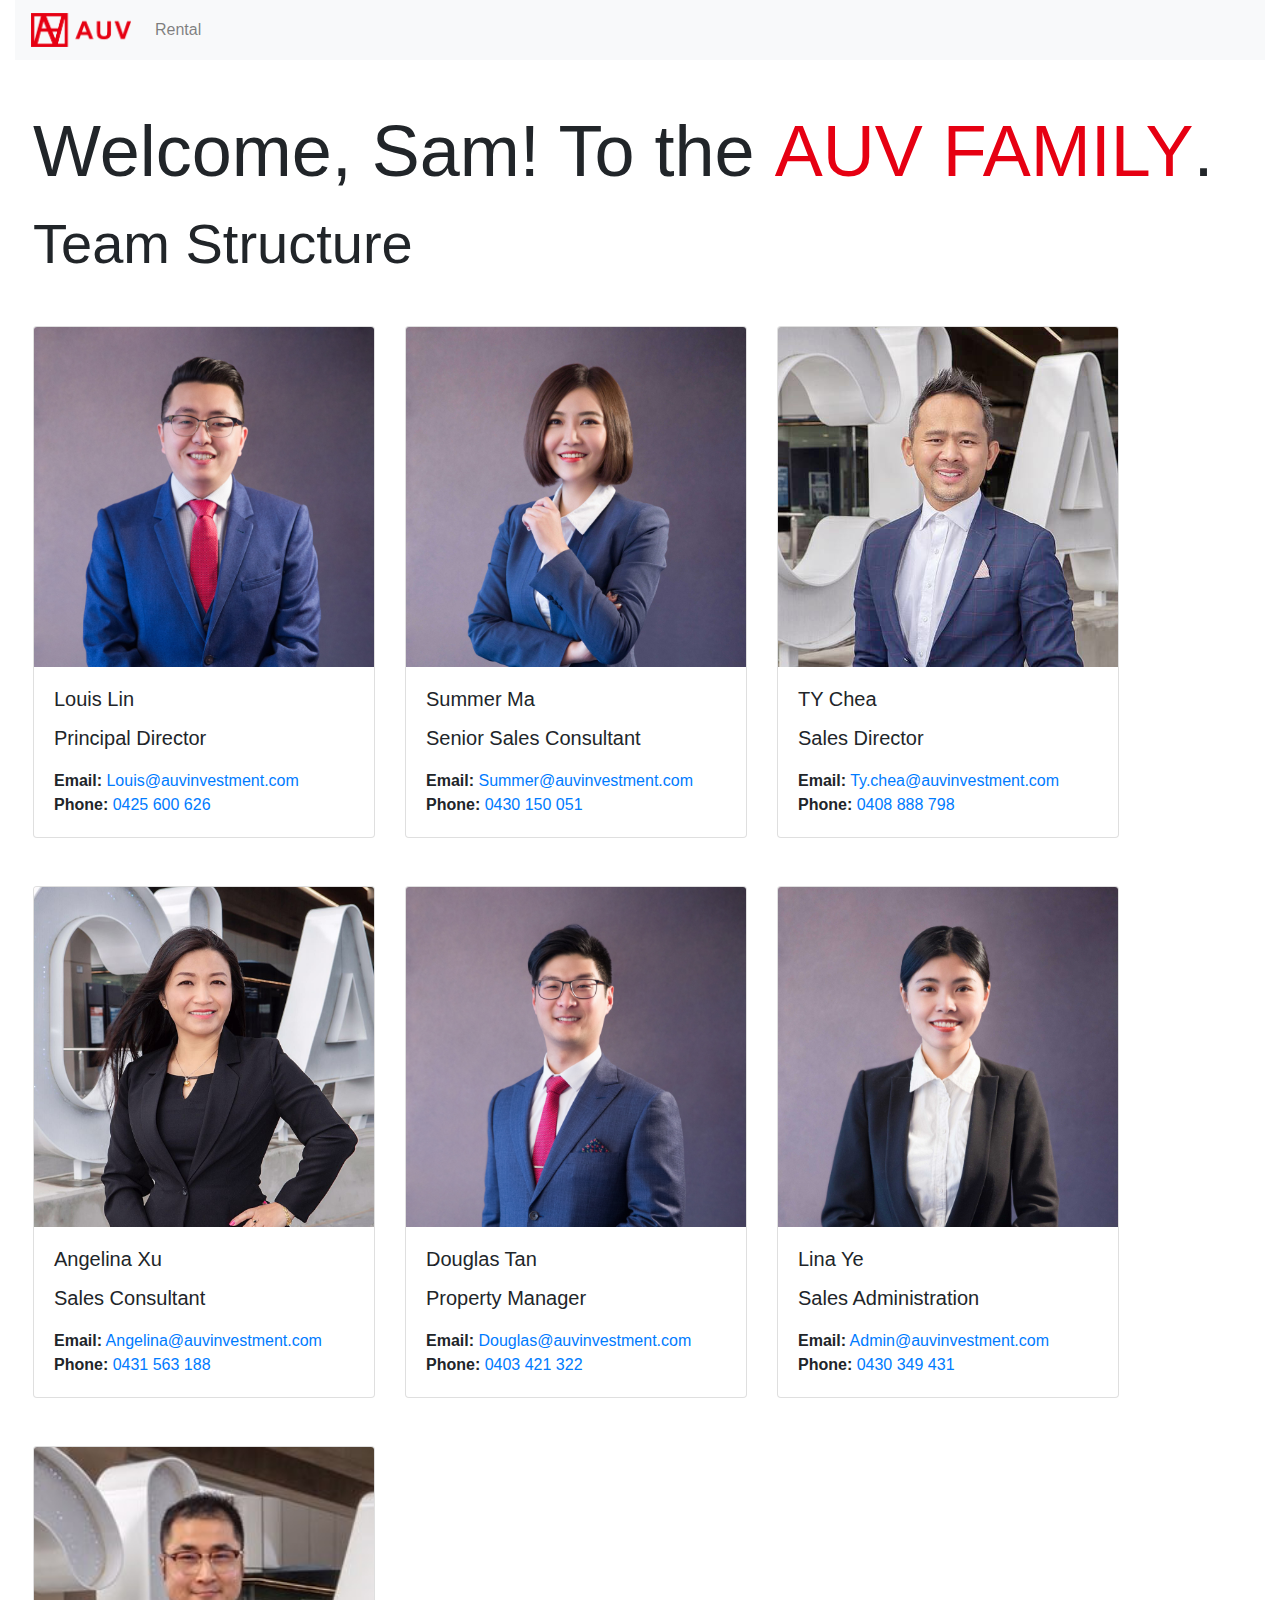
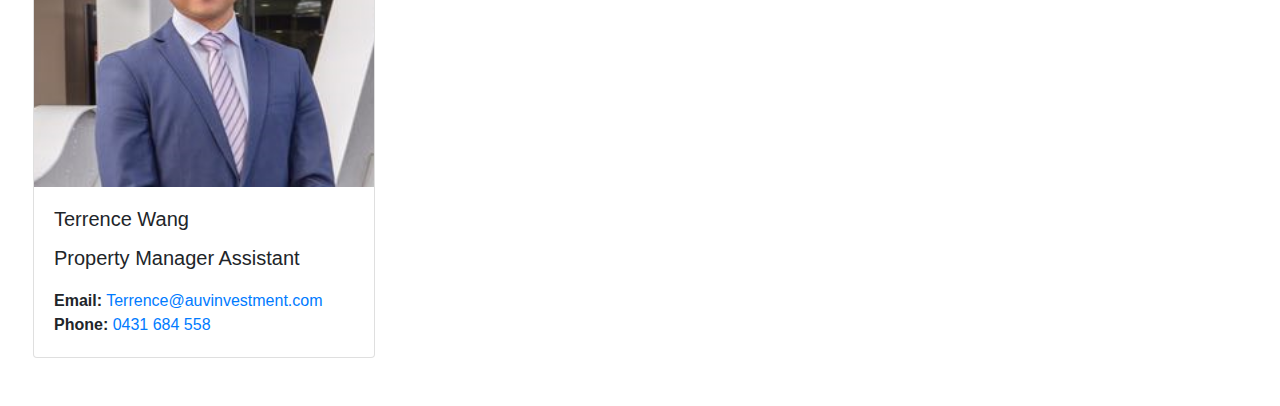
<file: index.html>
<!doctype html>
<html lang="en">
  <head>
    <!-- Required meta tags -->
    <meta charset="utf-8">
    <meta name="viewport" content="width=device-width, initial-scale=1, shrink-to-fit=no">

    <!-- Bootstrap CSS -->
    <link rel="stylesheet" href="assets/bootstrap-4.3.1-dist/css/bootstrap.min.css" integrity="sha384-ggOyR0iXCbMQv3Xipma34MD+dH/1fQ784/j6cY/iJTQUOhcWr7x9JvoRxT2MZw1T" crossorigin="anonymous">
    <link rel="stylesheet" href="assets/style.css" type="text/css">

    <title>AUV Training</title>
  </head>
  <body>
    <div class="container-fluid">
        <nav class="navbar navbar-expand-lg navbar-light bg-light">
          <a class="navbar-brand" href="#"><img src="assets/images/Company%20Logo.png" alt="Brand Logo"></a>
          <button class="navbar-toggler" type="button" data-toggle="collapse" data-target="#navbarSupportedContent" aria-controls="navbarSupportedContent" aria-expanded="false" aria-label="Toggle navigation">
            <span class="navbar-toggler-icon"></span>
          </button>

          <div class="collapse navbar-collapse " id="navbarSupportedContent">
            <ul class="navbar-nav mr-auto">
              <li class="nav-item">
                <a class="nav-link" href="rental/rental.html">Rental</a>
              </li>
            </ul>
          </div>
        </nav>
    </div>
    <div class="container-fluid px-5 py-5">
        <div class="row mb-3">
            <div class="display-3">Welcome, Sam! To the <b style="color: #e60012">AUV FAMILY</b>.</div>
        </div>
        <div class="row mb-5">
            <div class="display-4">Team Structure</div>
        </div>
        <div class="row mb-5">
            <div class="card-deck">
              <div class="card">
                <img src="./assets/images/louis.png" class="card-img-top" alt="Louis Lin">
                <div class="card-body">
                  <h5 class="card-title">Louis Lin</h5>
                  <p class="lead">Principal Director</p>
                  <ul class="card-text list-unstyled">
                      <li><span class="font-weight-bold">Email:</span> <a href="mailTo:louis@auvinvestment.com">Louis@auvinvestment.com</a></li>
                      <li><span class="font-weight-bold">Phone:</span> <a href="tel:0425600626">0425 600 626</a></li>
                  </ul>
                </div>
              </div>
              <div class="card">
                <img src="./assets/images/Summer.png" class="card-img-top" alt="Summer Ma">
                <div class="card-body">
                  <h5 class="card-title">Summer Ma</h5>
                  <p class="lead">Senior Sales Consultant</p>
                  <ul class="card-text list-unstyled">
                      <li><span class="font-weight-bold">Email:</span> <a href="mailTo:summer@auvinvestment.com">Summer@auvinvestment.com</a></li>
                      <li><span class="font-weight-bold">Phone:</span> <a href="tel:0430150051">0430 150 051</a></li>
                  </ul>
                </div>
              </div>
              <div class="card">
                <img src="./assets/images/TY.png" class="card-img-top" alt="TY Chea">
                <div class="card-body">
                  <h5 class="card-title">TY Chea</h5>
                  <p class="lead">Sales Director</p>
                  <ul class="card-text list-unstyled">
                      <li><span class="font-weight-bold">Email:</span> <a href="mailTo:ty.chea@auvinvestment.com">Ty.chea@auvinvestment.com</a></li>
                      <li><span class="font-weight-bold">Phone:</span> <a href="tel:0408888798">0408 888 798</a></li>
                  </ul>
                </div>
              </div>
            </div>
        </div>
        <div class="row mb-5">
            <div class="card-deck">
              <div class="card">
                <img src="./assets/images/Angelina.png" class="card-img-top" alt="Angelina Xu">
                <div class="card-body">
                  <h5 class="card-title">Angelina Xu</h5>
                  <p class="lead">Sales Consultant</p>
                  <ul class="card-text list-unstyled">
                      <li><span class="font-weight-bold">Email:</span> <a href="mailTo:angelina@auvinvestment.com">Angelina@auvinvestment.com</a></li>
                      <li><span class="font-weight-bold">Phone:</span> <a href="tel:0431563188">0431 563 188</a></li>
                  </ul>
                </div>
              </div>
              <div class="card">
                <img src="./assets/images/Douglas.png" class="card-img-top" alt="Douglas Tan">
                <div class="card-body">
                  <h5 class="card-title">Douglas Tan</h5>
                  <p class="lead">Property Manager</p>
                  <ul class="card-text list-unstyled">
                      <li><span class="font-weight-bold">Email:</span> <a href="mailTo:douglas@auvinvestment.com">Douglas@auvinvestment.com</a></li>
                      <li><span class="font-weight-bold">Phone:</span> <a href="tel:0403421322">0403 421 322</a></li>
                  </ul>
                </div>
              </div>
              <div class="card">
                <img src="./assets/images/Lina.png" class="card-img-top" alt="Lina Ye">
                <div class="card-body">
                  <h5 class="card-title">Lina Ye</h5>
                  <p class="lead">Sales Administration</p>
                  <ul class="card-text list-unstyled">
                      <li><span class="font-weight-bold">Email:</span> <a href="mailTo:admin@auvinvestment.com">Admin@auvinvestment.com</a></li>
                      <li><span class="font-weight-bold">Phone:</span> <a href="tel:0430349431">0430 349 431</a></li>
                  </ul>
                </div>
              </div>
            </div>
        </div>
        <div class="row">
            <div class="card-deck">
              <div class="card">
                <img src="./assets/images/Terrence.png" class="card-img-top" alt="Terrence Wang">
                <div class="card-body">
                  <h5 class="card-title">Terrence Wang</h5>
                  <p class="lead">Property Manager Assistant</p>
                  <ul class="card-text list-unstyled">
                      <li><span class="font-weight-bold">Email:</span> <a href="mailTo:terrence@auvinvestment.com">Terrence@auvinvestment.com</a></li>
                      <li><span class="font-weight-bold">Phone:</span> <a href="tel:0431684558">0431 684 558</a></li>
                  </ul>
                </div>
              </div>
            </div>
        </div>
    </div>

    <!-- Optional JavaScript -->
    <!-- jQuery first, then Popper.js, then Bootstrap JS -->
    <script src="assets/jquery-3.4.1.min.js" integrity="sha384-q8i/X+965DzO0rT7abK41JStQIAqVgRVzpbzo5smXKp4YfRvH+8abtTE1Pi6jizo" crossorigin="anonymous"></script>
    <script src="assets/popper.min.js" integrity="sha384-UO2eT0CpHqdSJQ6hJty5KVphtPhzWj9WO1clHTMGa3JDZwrnQq4sF86dIHNDz0W1" crossorigin="anonymous"></script>
    <script src="assets/bootstrap-4.3.1-dist/js/bootstrap.min.js" integrity="sha384-JjSmVgyd0p3pXB1rRibZUAYoIIy6OrQ6VrjIEaFf/nJGzIxFDsf4x0xIM+B07jRM" crossorigin="anonymous"></script>
  </body>
</html>
</file>
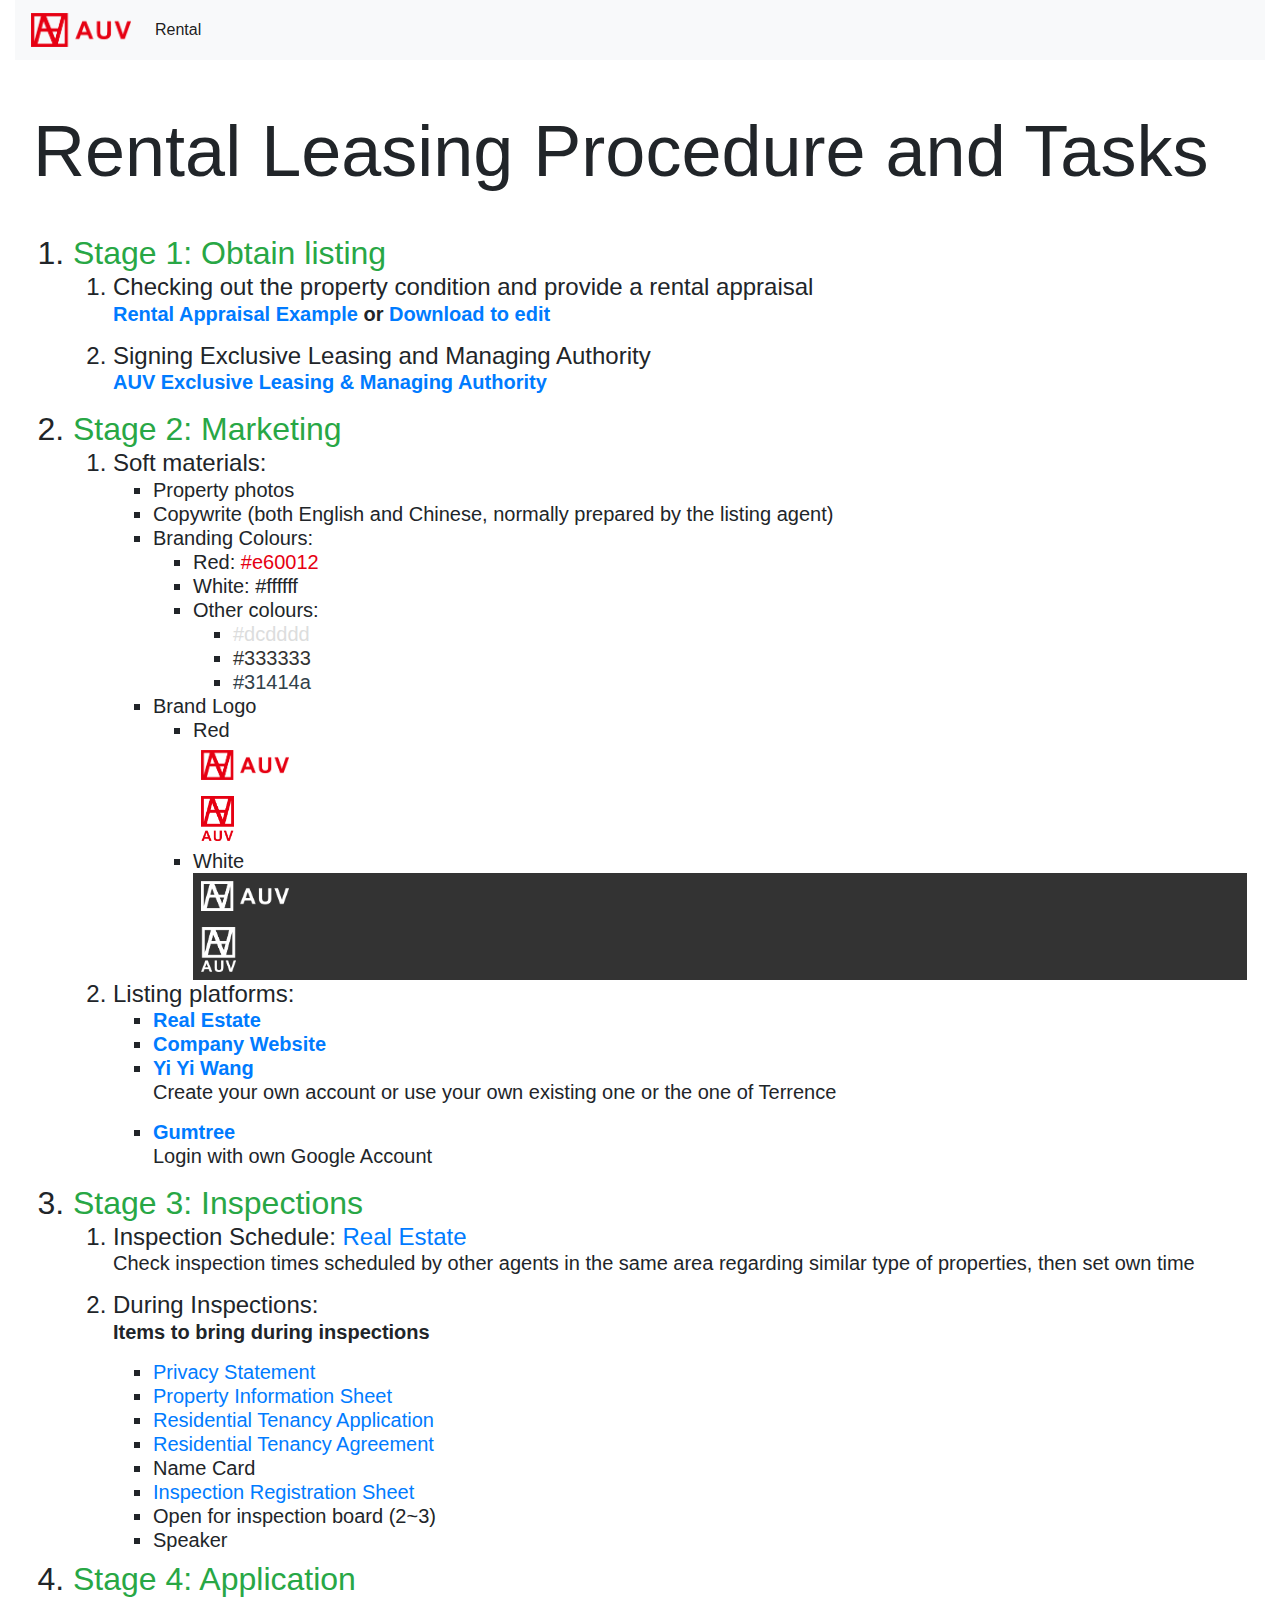
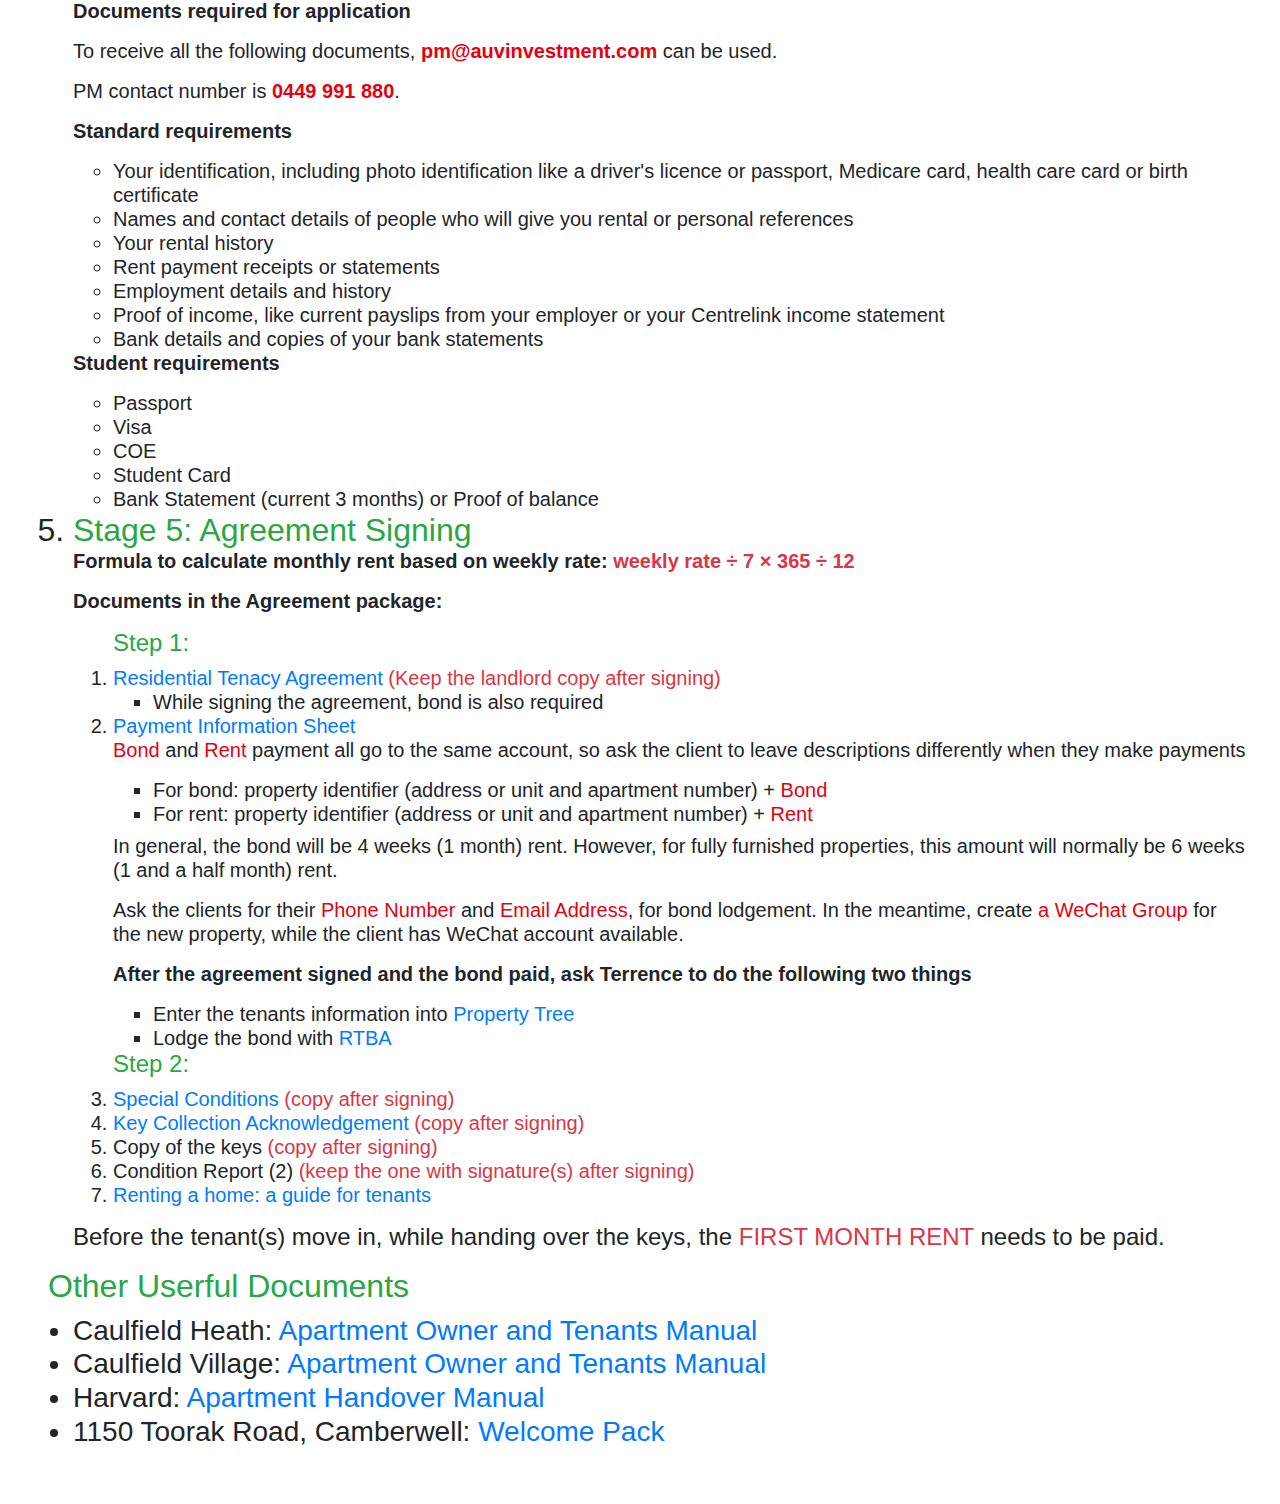
<file: rental/rental.html>
<!doctype html>
<html lang="en">
  <head>
    <!-- Required meta tags -->
    <meta charset="utf-8">
    <meta name="viewport" content="width=device-width, initial-scale=1, shrink-to-fit=no">

    <!-- Bootstrap CSS -->
    <link rel="stylesheet" href="../assets/bootstrap-4.3.1-dist/css/bootstrap.min.css" integrity="sha384-ggOyR0iXCbMQv3Xipma34MD+dH/1fQ784/j6cY/iJTQUOhcWr7x9JvoRxT2MZw1T" crossorigin="anonymous">
    <link rel="stylesheet" href="../assets/style.css" type="text/css">

    <title>Rental Leasing - AUV Training</title>
  </head>
  <body>
    <div class="container-fluid">
        <nav class="navbar navbar-expand-lg navbar-light bg-light">
          <a class="navbar-brand" href="../index.html"><img src="../assets/images/Company%20Logo.png" alt="Brand Logo"></a>
          <button class="navbar-toggler" type="button" data-toggle="collapse" data-target="#navbarSupportedContent" aria-controls="navbarSupportedContent" aria-expanded="false" aria-label="Toggle navigation">
            <span class="navbar-toggler-icon"></span>
          </button>

          <div class="collapse navbar-collapse " id="navbarSupportedContent">
            <ul class="navbar-nav mr-auto">
              <li class="nav-item active">
                <a class="nav-link" href="../rental/rental.html">Rental <span class="sr-only">(current)</span></a>
              </li>
            </ul>
          </div>
        </nav>
    </div>
    <div class="container-fluid px-5 py-5">
        <div class="row mb-4">
            <p class="display-3">Rental Leasing Procedure and Tasks</p>
        </div>
        <div class="row">
            <ol class="h2">
                <li><span class="text-success">Stage 1: Obtain listing</span>
                   <ol class="h4">
                       <li>Checking out the property condition and provide a rental appraisal
                           <p class="lead font-weight-bold"><a href="../assets/pdfs/AUV%20Rental%20Appraisal.pdf" target="_blank">Rental Appraisal Example</a> or <a href="../assets/word_documents/AUV%20Rental%20Aappraisal.doc">Download to edit</a></p>
                       </li>
                       <li>Signing Exclusive Leasing and Managing Authority
                           <p class="lead font-weight-bold"><a href="../assets/pdfs/AUV%20Exclusive%20Leasing%20and%20Managing%20Authority.pdf" target="_blank">AUV Exclusive Leasing &amp; Managing Authority</a></p>
                       </li>
                   </ol>
                </li>
                <li><span class="text-success">Stage 2: Marketing</span>
                    <ol class="h4">
                        <li>Soft materials:
                            <ul class="lead">
                                <li>Property photos</li>
                                <li>Copywrite (both English and Chinese, normally prepared by the listing agent)</li>
                                <li>Branding Colours:
                                    <ul>
                                        <li><b>Red:</b> <span style="color: #e60012">#e60012</span></li>
                                        <li><b>White:</b> #ffffff</li>
                                        <li><b>Other colours:</b>
                                            <ul>
                                                <li><span style="color: #dcdddd">#dcdddd</span></li>
                                                <li><span style="color: #333333">#333333</span></li>
                                                <li><span style="color: #31414a">#31414a</span></li>
                                            </ul>
                                        </li>
                                    </ul>
                                </li>
                                <li>Brand Logo
                                    <ul>
                                        <li>Red
                                            <ul class="list-unstyled">
                                                <li><img src="../assets/images/Company%20Logo.png" alt="brand-logo-red-1" height="30" class="my-2 mx-2"></li>
                                                <li><img src="../assets/images/logo_shu_auv.png" alt="brand-logo-red-2" height="45" class="my-2 mx-2"></li>
                                            </ul>
                                        </li>
                                        <li>White
                                            <ul class="list-unstyled" style="background-color: #333">
                                                <li><img src="../assets/images/logo%20-%20white%20-%201.png" alt="brand-logo-white-1" height="30" class="my-2 mx-2"></li>
                                                <li><img src="../assets/images/logo-white-3.png" alt="brand-logo-white-2" height="45" class="my-2 mx-2"></li>
                                            </ul>
                                        </li>
                                    </ul>
                                </li>
                            </ul>
                        </li>
                        <li>Listing platforms:
                            <ul class="lead">
                                <li><a href="https://secure.realestate.com.au/sign_in" target="_blank" class="font-weight-bold">Real Estate</a></li>
                                <li><a href="http://auvrealestate.com.au/wp-login.php?redirect_to=http%3A%2F%2Fauvrealestate.com.au%2Fwp-admin%2F&reauth=1" target="_blank" class="font-weight-bold">Company Website</a></li>
                                <li><a href="http://www.yeeyi.com/" target="_blank" class="font-weight-bold">Yi Yi Wang</a>
                                    <p class="lead">Create your own account or use your own existing one or the one of Terrence</p>
                                </li>
                                <li><a href="" target="_blank" class="font-weight-bold">Gumtree</a>
                                    <p class="lead">Login with own Google Account</p>
                                </li>
                            </ul>
                        </li>
                    </ol>
                </li>
                <li><span class="text-success">Stage 3: Inspections</span>
                    <ol class="h4">
                        <li>Inspection Schedule: <a href="https://secure.realestate.com.au/sign_in" target="_blank">Real Estate</a>
                            <p class="lead">Check inspection times scheduled by other agents in the same area regarding similar type of properties, then set own time</p>
                        </li>
                        <li>During Inspections:
                            <p class="lead font-weight-bold">Items to bring during inspections</p>
                            <ul class="lead">
                                <li><a href="../assets/pdfs/Open%20For%20Inspection%20Policy.pdf" target="_blank">Privacy Statement</a></li>
                                <li><a href="../assets/word_documents/31%20Cushing%20Avenue%20Property%20Info%20sheet+rental.docx">Property Information Sheet</a></li>
                                <li><a href="../assets/pdfs/Residential+tenancy+application.pdf" target="_blank">Residential Tenancy Application</a></li>
                                <li><a href="../assets/pdfs/Residential+tenancy+agreement.pdf" target="_blank">Residential Tenancy Agreement</a></li>
                                <li>Name Card</li>
                                <li><a href="../assets/word_documents/Open%20of%20Inspection%20Registration.docx">Inspection Registration Sheet</a></li>
                                <li>Open for inspection board (2~3)</li>
                                <li>Speaker</li>
                            </ul>
                        </li>
                    </ol>
                </li>
                <li><span class="text-success">Stage 4: Application</span>
                    <p class="lead font-weight-bold">Documents required for application</p>
                    <p class="lead">To receive all the following documents, <span class="font-weight-bold" style="color: #e60012">pm@auvinvestment.com</span> can be used.</p>
                    <p class="lead">PM contact number is <span class="font-weight-bold" style="color: #e60012">0449 991 880</span>.</p>
                    <p class="lead font-weight-bold">Standard requirements</p>
                    <ul class="lead">
                        <li>Your identification, including photo identification like a driver's licence or passport, Medicare card, health care card or birth certificate</li>
                        <li>Names and contact details of people who will give you rental or personal references</li>
                        <li>Your rental history</li>
                        <li>Rent payment receipts or statements</li>
                        <li>Employment details and history</li>
                        <li>Proof of income, like current payslips from your employer or your Centrelink income statement</li>
                        <li>Bank details and copies of your bank statements</li>
                    </ul>
                    <p class="lead font-weight-bold">Student requirements</p>
                    <ul class="lead">
                        <li>Passport</li>
                        <li>Visa</li>
                        <li>COE</li>
                        <li>Student Card</li>
                        <li>Bank Statement (current 3 months) or Proof of balance</li>
                    </ul>
                </li>
                <li><span class="text-success">Stage 5: Agreement Signing</span>
                    <p class="lead"><span class="font-weight-bold">Formula to calculate monthly rent based on weekly rate:</span> <span class="text-danger font-weight-bold">weekly rate &#247 7 &#215 365 &#247 12</span></p>
                    <p class="lead font-weight-bold">Documents in the Agreement package:</p>
                    <ol class="lead">
                        <p class="h4 text-success">Step 1:</p>
                        <li><a href="../assets/pdfs/Residential+tenancy+agreement.pdf" target="_blank">Residential Tenacy Agreement</a> <span class="text-danger">(Keep the landlord copy after signing)</span>
                            <ul>
                                <li>While signing the agreement, bond is also required</li>
                            </ul>
                        </li>
                        <li><a href="../assets/pdfs/Payment%20Information%20(New).pdf" target="_blank">Payment Information Sheet</a>
                            <p><span style="color: #e60012">Bond</span> and <span style="color: #e60012">Rent</span> payment all go to the same account, so ask the client to leave descriptions differently when they make payments</p>
                            <ul>
                                <li>For bond: property identifier (address or unit and apartment number) + <span style="color: #e60012">Bond</span></li>
                                <li>For rent: property identifier (address or unit and apartment number) + <span style="color: #e60012">Rent</span></li>
                            </ul>
                            <p class="mt-2">In general, the bond will be 4 weeks (1 month) rent. However, for fully furnished properties, this amount will normally be 6 weeks (1 and a half month) rent.</p>
                            <p>Ask the clients for their <span style="color: #e60012">Phone Number</span> and <span style="color: #e60012">Email Address</span>, for bond lodgement. In the meantime, create <span style="color: #e60012">a WeChat Group</span> for the new property, while the client has WeChat account available.</p>
                        </li>
                        <p class="font-weight-bold">After the agreement signed and the bond paid, ask Terrence to do the following two things</p>
                        <ul>
                            <li>Enter the tenants information into <a href="https://identity.propertytree.com/login?signin=10d2a7bfd5315ef83069bb85f0c0ebac" target="_blank">Property Tree</a></li>
                            <li>Lodge the bond with <a href="https://www.rentalbonds.vic.gov.au/" target="_blank">RTBA</a></li>
                        </ul>
                        <p class="h4 text-success">Step 2:</p>
                        <li><a href="../assets/pdfs/Lease%20Special%20Conditions.pdf" target="_blank">Special Conditions</a> <span class="text-danger">(copy after signing)</span></li>
                        <li><a href="../assets/pdfs/Key%20Collection%20Acknowledgment.pdf" target="_blank">Key Collection Acknowledgement</a> <span class="text-danger">(copy after signing)</span></li>
                        <li>Copy of the keys <span class="text-danger">(copy after signing)</span></li>
                        <li>Condition Report (2) <span class="text-danger">(keep the one with signature(s) after signing)</span></li>
                        <li><a href="../assets/pdfs/Renting%20a%20home%20a%20guide%20for%20tenants.pdf" target="_blank">Renting a home: a guide for tenants</a></li>
                    </ol>
                    <p class="h4 mt-3">Before the tenant(s) move in, while handing over the keys, the <span class="text-danger">FIRST MONTH RENT</span> needs to be paid.</p>
                </li>
            </ol>
        </div>
        <div class="row">
            <div class="h2 col-12 text-success">Other Userful Documents</div>
            <ul class="h3">
                <li>Caulfield Heath: <a href="../assets/pdfs/Apartment%20Owner%20%20Tenants%20Manual%20(Quick%20Guide)%20(003).pdf" target="_blank">Apartment Owner and Tenants Manual</a></li>
                <li>Caulfield Village: <a href="../assets/pdfs/Apartment%20Owner%20&%20Tenants%20Manual%20(Quick%20Guide)%20Rev%201.pdf" target="_blank">Apartment Owner and Tenants Manual</a></li>
                <li>Harvard: <a href="../assets/pdfs/HARVARD%20%20Apt%20Handover%20Manual.pdf" target="_blank">Apartment Handover Manual</a></li>
                <li>1150 Toorak Road, Camberwell: <a href="../assets/pdfs/Welcome%20Pack.pdf" target="_blank">Welcome Pack</a></li>
            </ul>
        </div>
    </div>

    <!-- Optional JavaScript -->
    <!-- jQuery first, then Popper.js, then Bootstrap JS -->
    <script src="../assets/jquery-3.4.1.min.js" integrity="sha384-q8i/X+965DzO0rT7abK41JStQIAqVgRVzpbzo5smXKp4YfRvH+8abtTE1Pi6jizo" crossorigin="anonymous"></script>
    <script src="../assets/popper.min.js" integrity="sha384-UO2eT0CpHqdSJQ6hJty5KVphtPhzWj9WO1clHTMGa3JDZwrnQq4sF86dIHNDz0W1" crossorigin="anonymous"></script>
    <script src="../assets/bootstrap-4.3.1-dist/js/bootstrap.min.js" integrity="sha384-JjSmVgyd0p3pXB1rRibZUAYoIIy6OrQ6VrjIEaFf/nJGzIxFDsf4x0xIM+B07jRM" crossorigin="anonymous"></script>
  </body>
</html>
</file>
<file: assets/style.css>
/* Branding */
.navbar-brand img {
    width: 100px;
}
</file>
